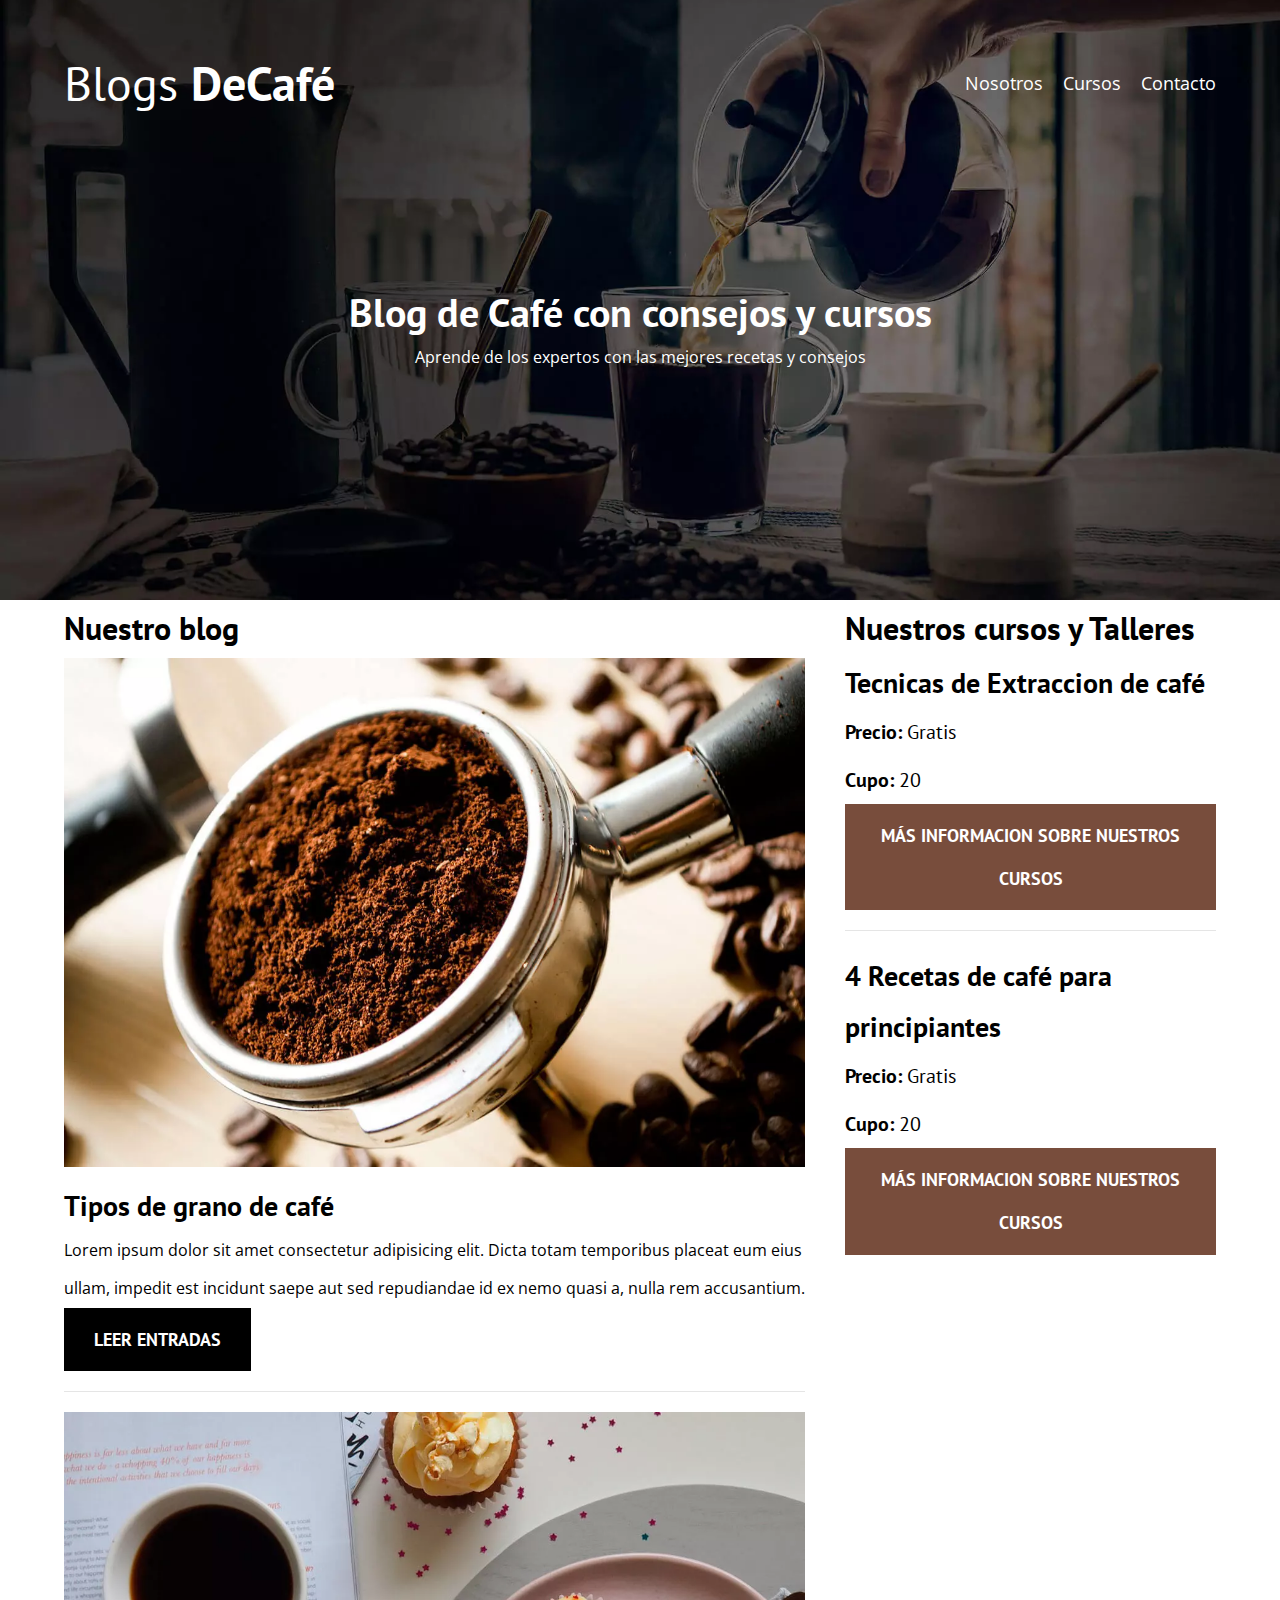
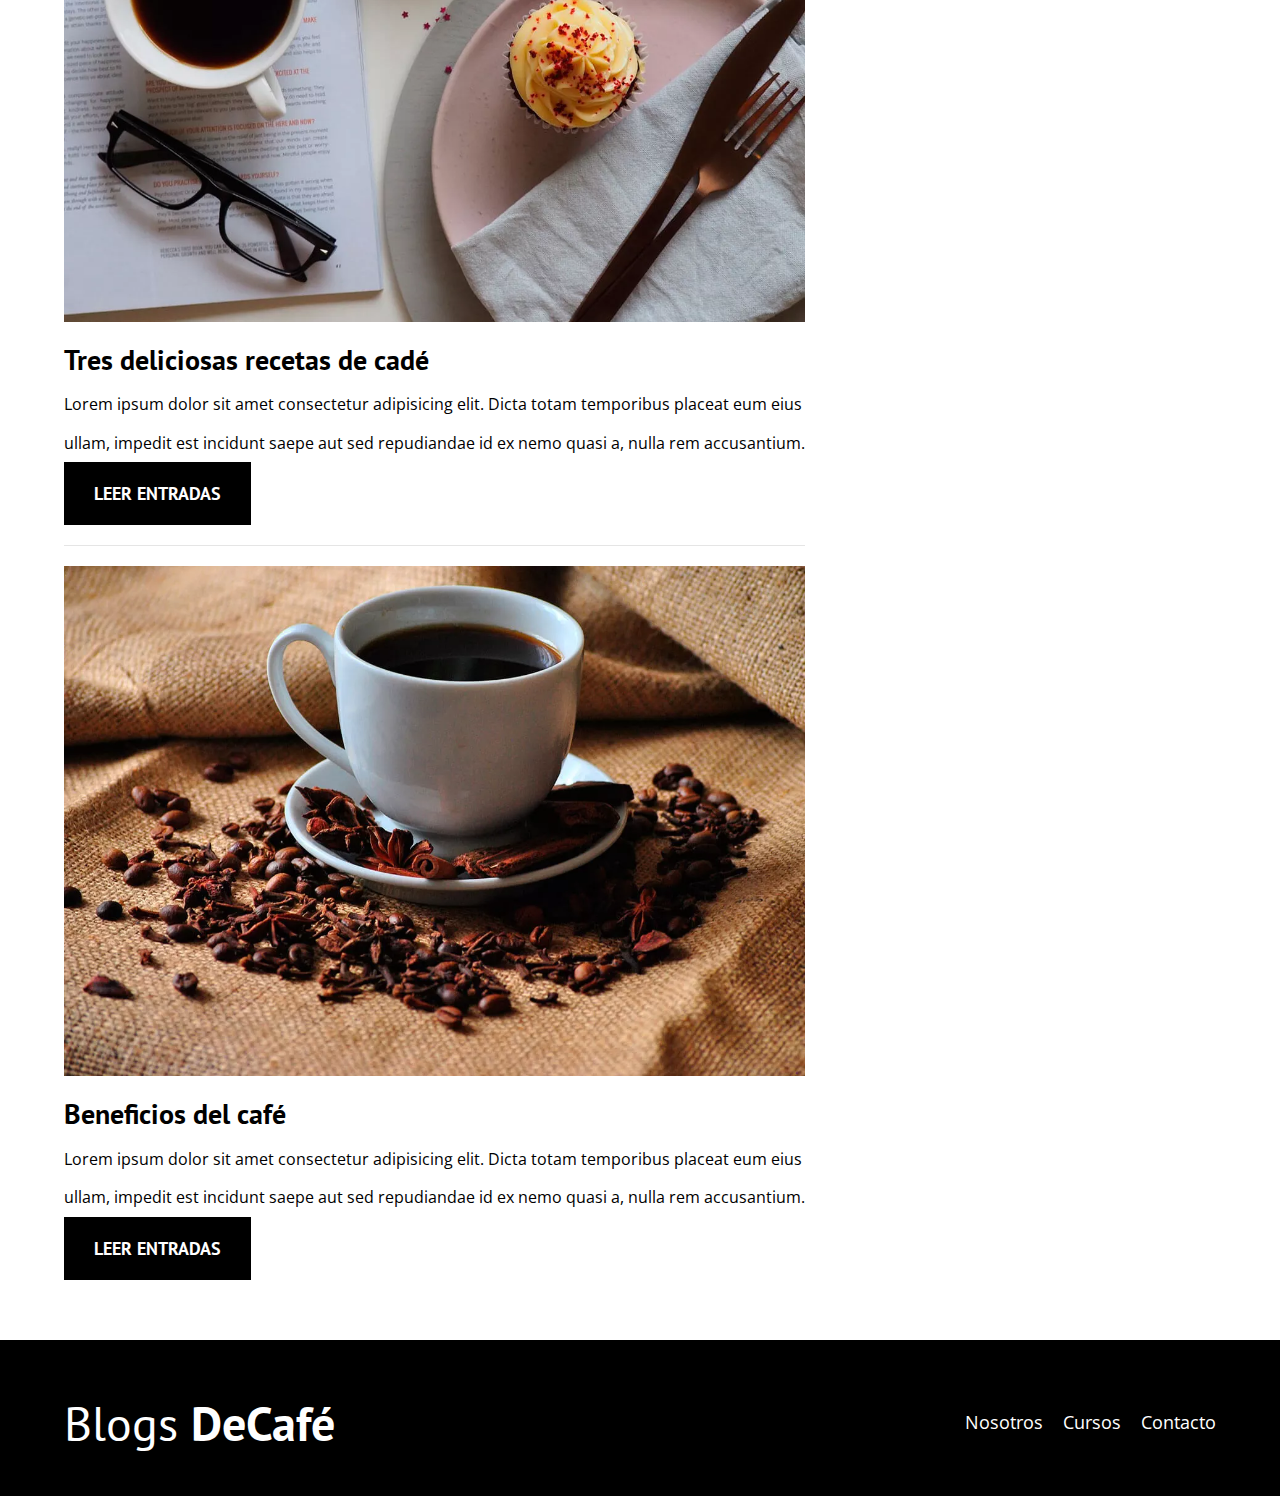
<file: index.html>
<!DOCTYPE html>
<html lang="en">

<head>
    <meta charset="UTF-8">
    <meta http-equiv="X-UA-Compatible" content="IE=edge">
    <meta name="viewport" content="width=device-width, initial-scale=1.0">
    <title>Blog Cafe</title>
    <meta name="description" content="Pagina web de blog de café">
    
    <link rel="preconnect" href="https://fonts.googleapis.com">
    <link rel="preconnect" href="https://fonts.gstatic.com" crossorigin>
    
    <link rel="stylesheet" href="css/styles.css">

    <!-- Prefetch -->
    <link rel="prefetch" href="cursos.html" as="document">

    <!-- Preload -->
    <link rel="preload" href="css/normalize.css" as="style">
    <link rel="stylesheet" href="css/normalize.css">

    <link rel="preload" href="https://fonts.googleapis.com/css2?family=Open+Sans&family=PT+Sans:wght@400;700&display=swap"
        as="font" crossorigin="crossorigin">
    <link href="https://fonts.googleapis.com/css2?family=Open+Sans&family=PT+Sans:wght@400;700&display=swap"
        rel="stylesheet">

    <link rel="preload" href="css/styles.css" as="style">
    <link rel="stylesheet" href="css/styles.css">
</head>

<body>


    <header class="header">
        <div class="contenedor">
            <div class="barra">
                <a class="logo " href="index.html">
                    <h1 class="logo__nombre centrar-texto no-margin">Blogs
                        <span class="logo__bold">DeCafé</span>
                    </h1>
                </a>

                <nav class="navegacion">
                    <a href="nosotros.html" class="navegacion__enlace">Nosotros</a>
                    <a href="cursos.html" class="navegacion__enlace">Cursos</a>
                    <a href="contacto.html" class="navegacion__enlace">Contacto</a>

                </nav>
            </div>
        </div>
        <div class="header__texto">
            <h2 class="no-margin">Blog de Café con consejos y cursos </h2>
            <p class="no-margin">Aprende de los expertos con las mejores recetas y consejos </p>
        </div>
    </header>

   
    <div class="contenedor contenido-principal">
        <main class="blog">
            <h3>Nuestro blog</h3>
            <article class="entrada">
                <div class="entrada__imagen">
                    <picture>
                        <source srcset="img/blog1.webp" type="image/webp">
                        <img src="img/blog1.jpg" loading="lazy" alt="imagen blog">
                    </picture>
                    
                </div>
                <div class="entrada__contenido">
                    <h4 class="no-margin">Tipos de grano de café</h4>
                    <p>Lorem ipsum dolor sit amet consectetur adipisicing elit. Dicta totam temporibus placeat eum eius
                        ullam, impedit est incidunt saepe aut sed repudiandae id ex nemo quasi a, nulla rem accusantium.
                    </p>
                    <a href="entrada.html" class="boton boton--primario">Leer Entradas</a>
                </div>
            </article>

            <article class="entrada">
                <div class="entrada__imagen">
                    <picture>
                        <source srcset="img/blog2.webp" type="image/webp">
                        <img src="img/blog2.jpg" loading="lazy" alt="imagen blog">
                    </picture>
                </div>
                <div class="entrada__contenido">
                    <h4 class="no-margin">Tres deliciosas recetas de cadé</h4>
                    <p>Lorem ipsum dolor sit amet consectetur adipisicing elit. Dicta totam temporibus placeat eum eius
                        ullam, impedit est incidunt saepe aut sed repudiandae id ex nemo quasi a, nulla rem accusantium.
                    </p>
                    <a href="entrada.html" class="boton boton--primario">Leer Entradas</a>
                </div>
            </article>

            <article class="entrada">
                <div class="entrada__imagen">
                    <picture>
                        <source srcset="img/blog3.webp" type="image/webp">
                        <img src="img/blog3.jpg" loading="lazy" alt="imagen blog">
                    </picture>
                </div>
                <div class="entrada__contenido">
                    <h4 class="no-margin">Beneficios del café</h4>
                    <p>Lorem ipsum dolor sit amet consectetur adipisicing elit. Dicta totam temporibus placeat eum eius
                        ullam, impedit est incidunt saepe aut sed repudiandae id ex nemo quasi a, nulla rem accusantium.
                    </p>
                    <a href="entrada.html" class="boton boton--primario">Leer Entradas</a>
                </div>
            </article>

            
        </main>
        <aside class="sidebar">
            <h3>Nuestros cursos y Talleres</h3>

            <ul class="cursos no-padding">
                <li class="widget-curso">
                    <h4 class="no-margin">Tecnicas de Extraccion de café</h4>
                    <p href="" class="widget-curso__label">Precio: 
                        <span class="widget-curso__info">Gratis</span>
                    </p>
                    
                    <p href="" class="widget-curso__label">Cupo: 
                        <span class="widget-curso__info">20</span>
                    </p>
                    <a href="entrada.html" class="boton boton--secundario">Más informacion sobre nuestros cursos</a>
                </li>

                <li class="widget-curso">
                    <h4 class="no-margin">4 Recetas de café para principiantes</h4>
                    <p href="" class="widget-curso__label">Precio: <span class="widget-curso__info">Gratis</span></p>
                    
                    <p href="" class="widget-curso__label">Cupo: <span class="widget-curso__info">20</span></p>
                    <a href="entrada.html" class="boton boton--secundario">Más informacion sobre nuestros cursos</a>
                </li>

            </ul>
        </aside>

    </div>

    <footer class="footer">
            <div class="contenedor">
                <div class="barra">
                    <a class="logo " href="index.html">
                        <h1 class="logo__nombre centrar-texto no-margin">Blogs
                            <span class="logo__bold">DeCafé</span>
                        </h1>
                    </a>
    
                    <nav class="navegacion">
                        <a href="nosotros.html" class="navegacion__enlace">Nosotros</a>
                        <a href="cursos.html" class="navegacion__enlace">Cursos</a>
                        <a href="contacto.html" class="navegacion__enlace">Contacto</a>
    
                    </nav>
                </div>
            </div>
    </footer>
    <script src="js/modernizr.js"></script>
</body>

</html>
</file>
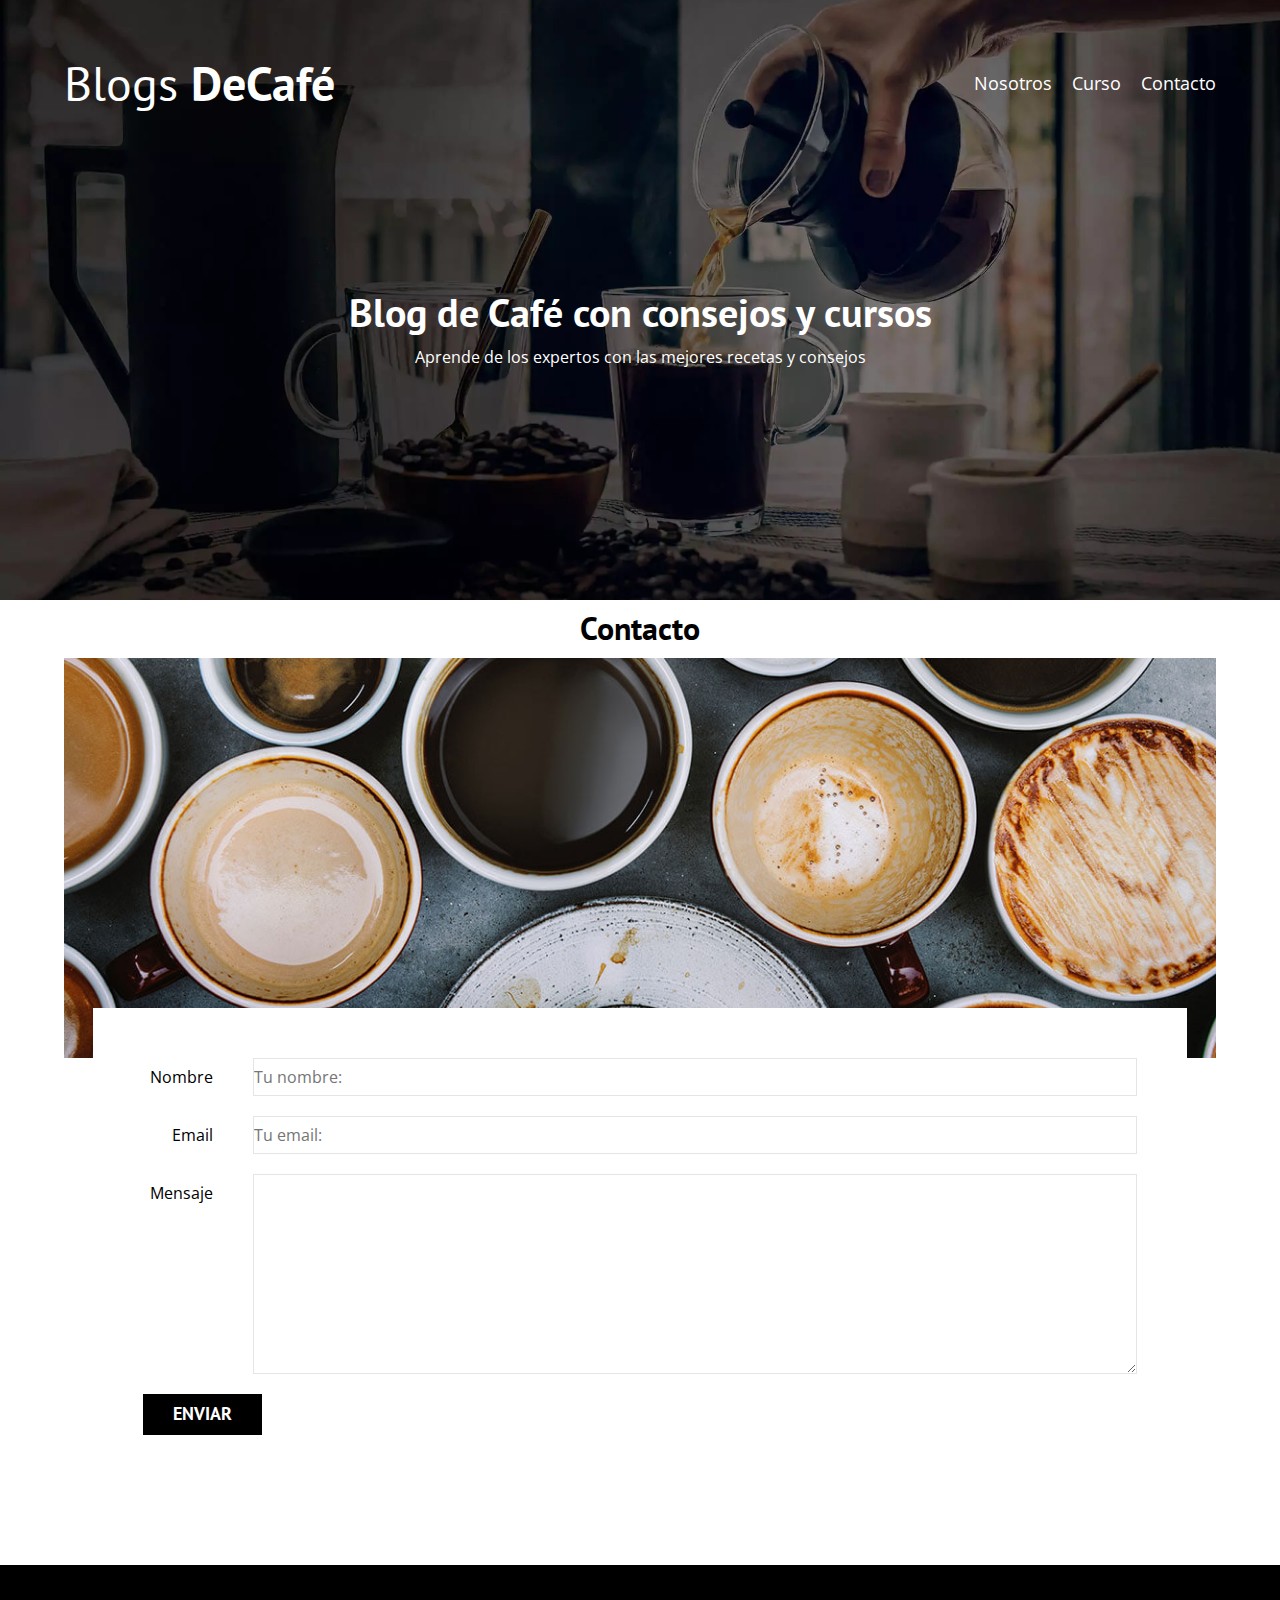
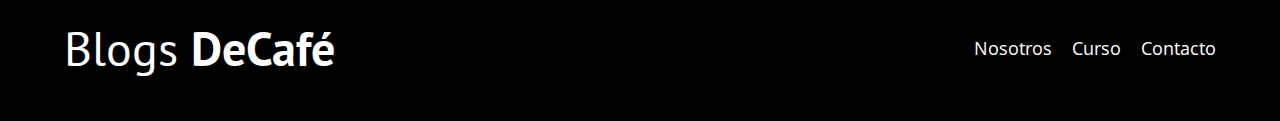
<file: contacto.html>
<!DOCTYPE html>
<html lang="en">

<head>
    <meta charset="UTF-8">
    <meta http-equiv="X-UA-Compatible" content="IE=edge">
    <meta name="viewport" content="width=device-width, initial-scale=1.0">
    <title>Blog Cafe</title>
    <link rel="stylesheet" href="css/normalize.css">
    <link rel="preconnect" href="https://fonts.googleapis.com">
    <link rel="preconnect" href="https://fonts.gstatic.com" crossorigin>
    <link href="https://fonts.googleapis.com/css2?family=Open+Sans&family=PT+Sans:wght@400;700&display=swap"
        rel="stylesheet">
    <link rel="stylesheet" href="css/styles.css">
</head>

<body>


    <header class="header">
        <div class="contenedor">
            <div class="barra">
                <a class="logo " href="index.html">
                    <h1 class="logo__nombre centrar-texto no-margin">Blogs
                        <span class="logo__bold">DeCafé</span>
                    </h1>
                </a>

                <nav class="navegacion">
                    <a href="nosotros.html" class="navegacion__enlace">Nosotros</a>
                    <a href="cursos.html" class="navegacion__enlace">Curso</a>
                    <a href="contacto.html" class="navegacion__enlace">Contacto</a>

                </nav>
            </div>
        </div>
        <div class="header__texto">
            <h2 class="no-margin">Blog de Café con consejos y cursos </h2>
            <p class="no-margin">Aprende de los expertos con las mejores recetas y consejos </p>
        </div>
    </header>

    <main class="contenedor">
        <h3 class="centrar-texto">Contacto</h3>
        <div class="contacto-background"> </div>
            
            <form action="" class="formulario">
             <div class="campo">
                <label class="campo__label" for="nombre">Nombre</label>
                <input class="campo__field" type="text" placeholder="Tu nombre:" id="nombre">
             </div>
             <div class="campo">
                <label class="campo__label" for="email">Email</label>
                <input  class="campo__field" type="email" placeholder="Tu email:" id="email">
            </div>
            <div class="campo">
                <label class="campo__label"  for="msj">Mensaje</label>
                <textarea class="campo__field campo__field--textarea" name="" id="msj" ></textarea>
             </div>


             <div class="campo">
                <input type="submit" value="Enviar" class="boton boton--primario">
             </div>
            </form>

       
    </main>


    <footer class="footer">
        <div class="contenedor">
            <div class="barra">
                <a class="logo " href="index.html">
                    <h1 class="logo__nombre centrar-texto no-margin">Blogs
                        <span class="logo__bold">DeCafé</span>
                    </h1>
                </a>

                <nav class="navegacion">
                    <a href="nosotros.html" class="navegacion__enlace">Nosotros</a>
                    <a href="curso.html" class="navegacion__enlace">Curso</a>
                    <a href="contacto.html" class="navegacion__enlace">Contacto</a>

                </nav>
            </div>
        </div>
    </footer>
    <script src="js/modernizr.js"></script>
</body>

</html>
</file>
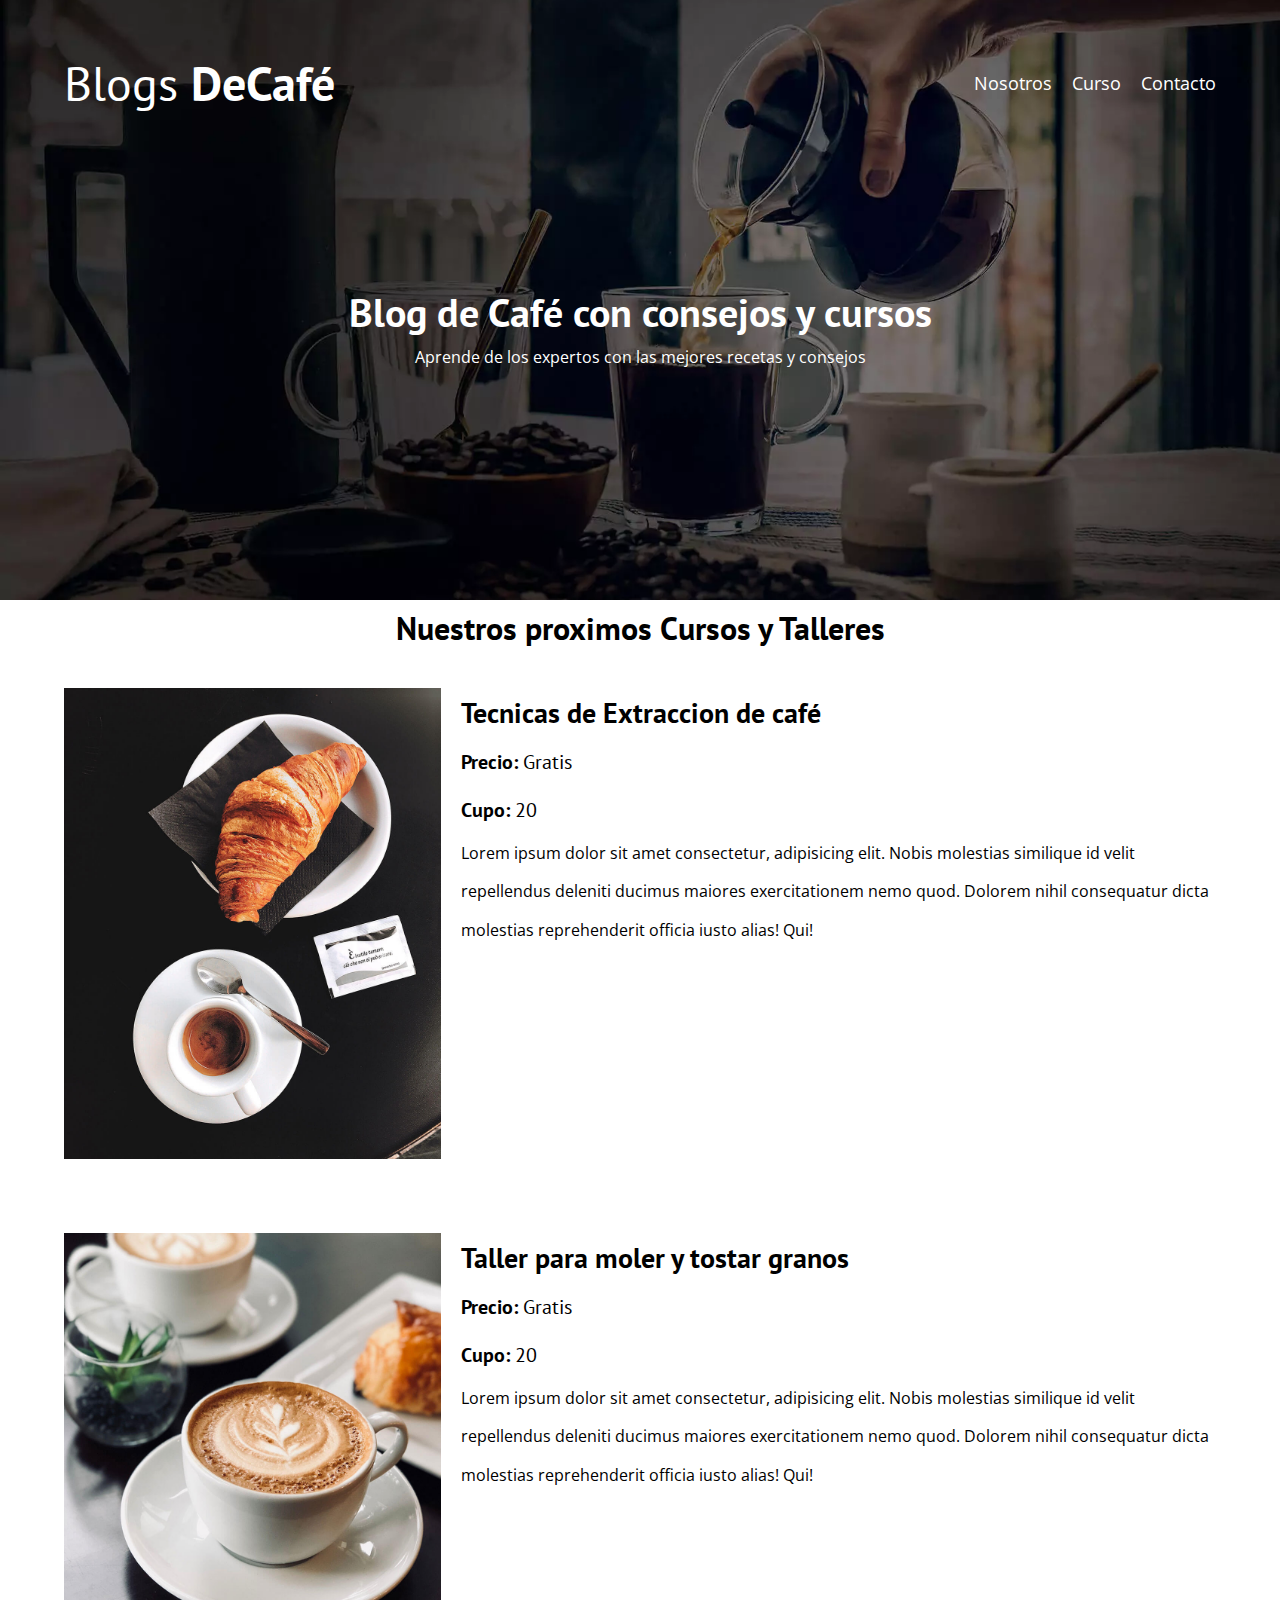
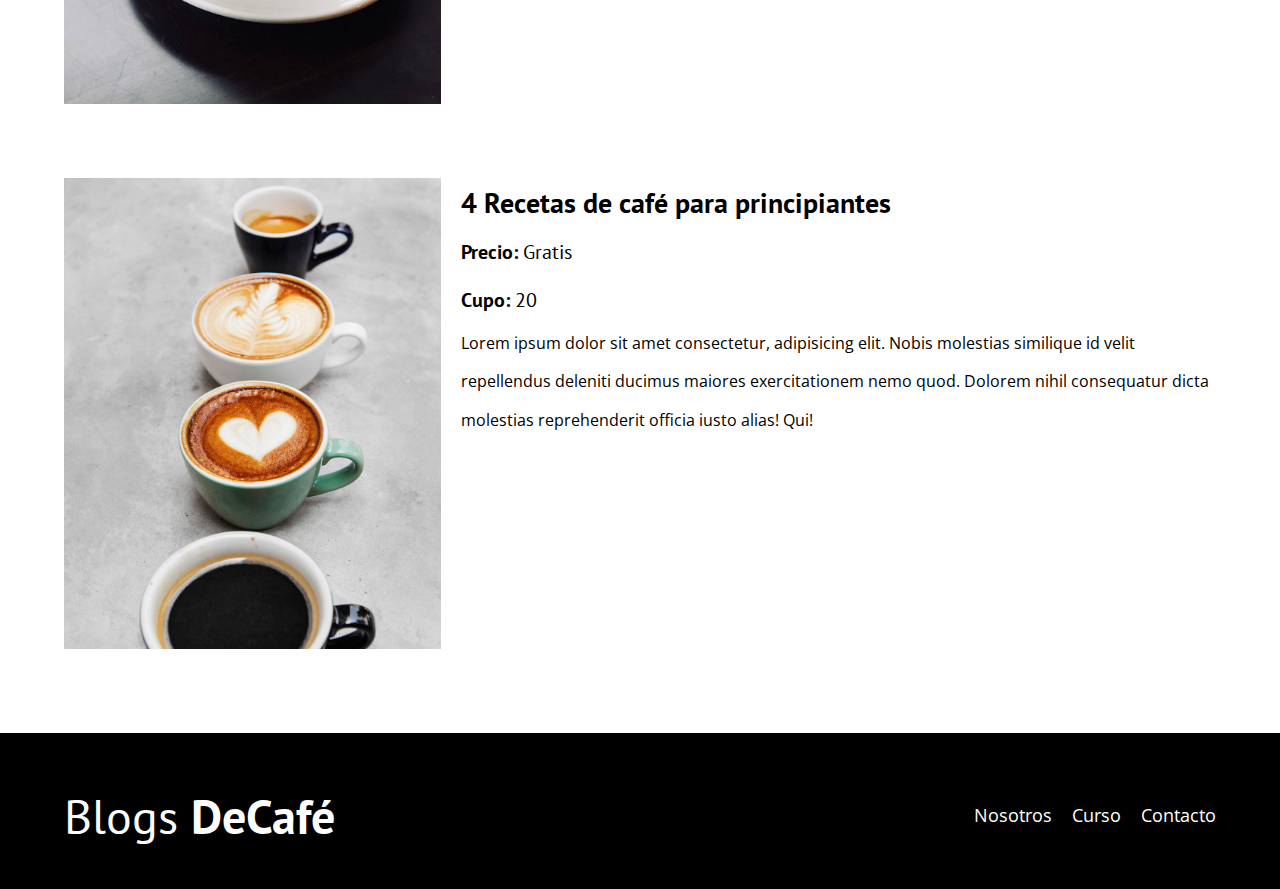
<file: cursos.html>
<!DOCTYPE html>
<html lang="en">

<head>
    <meta charset="UTF-8">
    <meta http-equiv="X-UA-Compatible" content="IE=edge">
    <meta name="viewport" content="width=device-width, initial-scale=1.0">
    <title>Blog Cafe</title>
    <link rel="stylesheet" href="css/normalize.css">
    <link rel="preconnect" href="https://fonts.googleapis.com">
    <link rel="preconnect" href="https://fonts.gstatic.com" crossorigin>
    <link href="https://fonts.googleapis.com/css2?family=Open+Sans&family=PT+Sans:wght@400;700&display=swap"
        rel="stylesheet">
    <link rel="stylesheet" href="css/styles.css">
</head>

<body>


    <header class="header">
        <div class="contenedor">
            <div class="barra">
                <a class="logo " href="index.html">
                    <h1 class="logo__nombre centrar-texto no-margin">Blogs
                        <span class="logo__bold">DeCafé</span>
                    </h1>
                </a>

                <nav class="navegacion">
                    <a href="nosotros.html" class="navegacion__enlace">Nosotros</a>
                    <a href="cursos.html" class="navegacion__enlace">Curso</a>
                    <a href="contacto.html" class="navegacion__enlace">Contacto</a>

                </nav>
            </div>
        </div>
        <div class="header__texto">
            <h2 class="no-margin">Blog de Café con consejos y cursos </h2>
            <p class="no-margin">Aprende de los expertos con las mejores recetas y consejos </p>
        </div>
    </header>

    <main class="contenedor">
        <h3 class="centrar-texto">Nuestros proximos Cursos y Talleres</h3>


        <div class="curso">
            <div class="curso__imagen">
                <img class="" src="img/curso1.jpg" loading="lazy" alt="imagen del curso">
            </div>

            <div class="curso__informacion">
                <h4 class="no-margin">Tecnicas de Extraccion de café</h4>
                <p href="" class="curso__label">Precio:
                    <span class="curso__info">Gratis</span>
                </p>

                <p href="" class="curso__label">Cupo:
                    <span class="curso__info">20</span>
                </p>
                <p class="curso__descripcion">
                    Lorem ipsum dolor sit amet consectetur, adipisicing elit. Nobis molestias similique id velit
                    repellendus deleniti ducimus maiores exercitationem nemo quod. Dolorem nihil consequatur dicta
                    molestias reprehenderit officia iusto alias! Qui!
                </p>
            </div><!-- Cierre info_curso -->
        </div> <!-- Cierre curso -->
           

        <div class="curso">
            <div class="curso__imagen">
                <img class="" src="img/curso2.jpg" loading="lazy" alt="imagen del curso">
            </div>

            <div class="curso__informacion">
                <h4 class="no-margin">Taller para moler y tostar granos</h4>
                <p href="" class="curso__label">Precio:
                    <span class="curso__info">Gratis</span>
                </p>

                <p href="" class="curso__label">Cupo:
                    <span class="curso__info">20</span>
                </p>
                <p class="curso__descripcion">
                    Lorem ipsum dolor sit amet consectetur, adipisicing elit. Nobis molestias similique id velit
                    repellendus deleniti ducimus maiores exercitationem nemo quod. Dolorem nihil consequatur dicta
                    molestias reprehenderit officia iusto alias! Qui!
                </p>
            </div><!-- Cierre info_curso -->
        </div> <!-- Cierre curso -->


        <div class="curso">
            <div class="curso__imagen">
                <img class="" src="img/curso3.jpg" loading="lazy" alt="imagen del curso">
            </div>

            <div class="curso__informacion">
                <h4 class="no-margin">4 Recetas de café para principiantes</h4>
                <p href="" class="curso__label">Precio:
                    <span class="curso__info">Gratis</span>
                </p>

                <p href="" class="curso__label">Cupo:
                    <span class="curso__info">20</span>
                </p>
                <p class="curso__descripcion">
                    Lorem ipsum dolor sit amet consectetur, adipisicing elit. Nobis molestias similique id velit
                    repellendus deleniti ducimus maiores exercitationem nemo quod. Dolorem nihil consequatur dicta
                    molestias reprehenderit officia iusto alias! Qui!
                </p>
            </div><!-- Cierre info_curso -->
        </div> <!-- Cierre curso -->


    </main>


    <footer class="footer">
        <div class="contenedor">
            <div class="barra">
                <a class="logo " href="index.html">
                    <h1 class="logo__nombre centrar-texto no-margin">Blogs
                        <span class="logo__bold">DeCafé</span>
                    </h1>
                </a>

                <nav class="navegacion">
                    <a href="nosotros.html" class="navegacion__enlace">Nosotros</a>
                    <a href="curso.html" class="navegacion__enlace">Curso</a>
                    <a href="contacto.html" class="navegacion__enlace">Contacto</a>

                </nav>
            </div>
        </div>
    </footer>
    <script src="js/modernizr.js"></script>
</body>

</html>
</file>
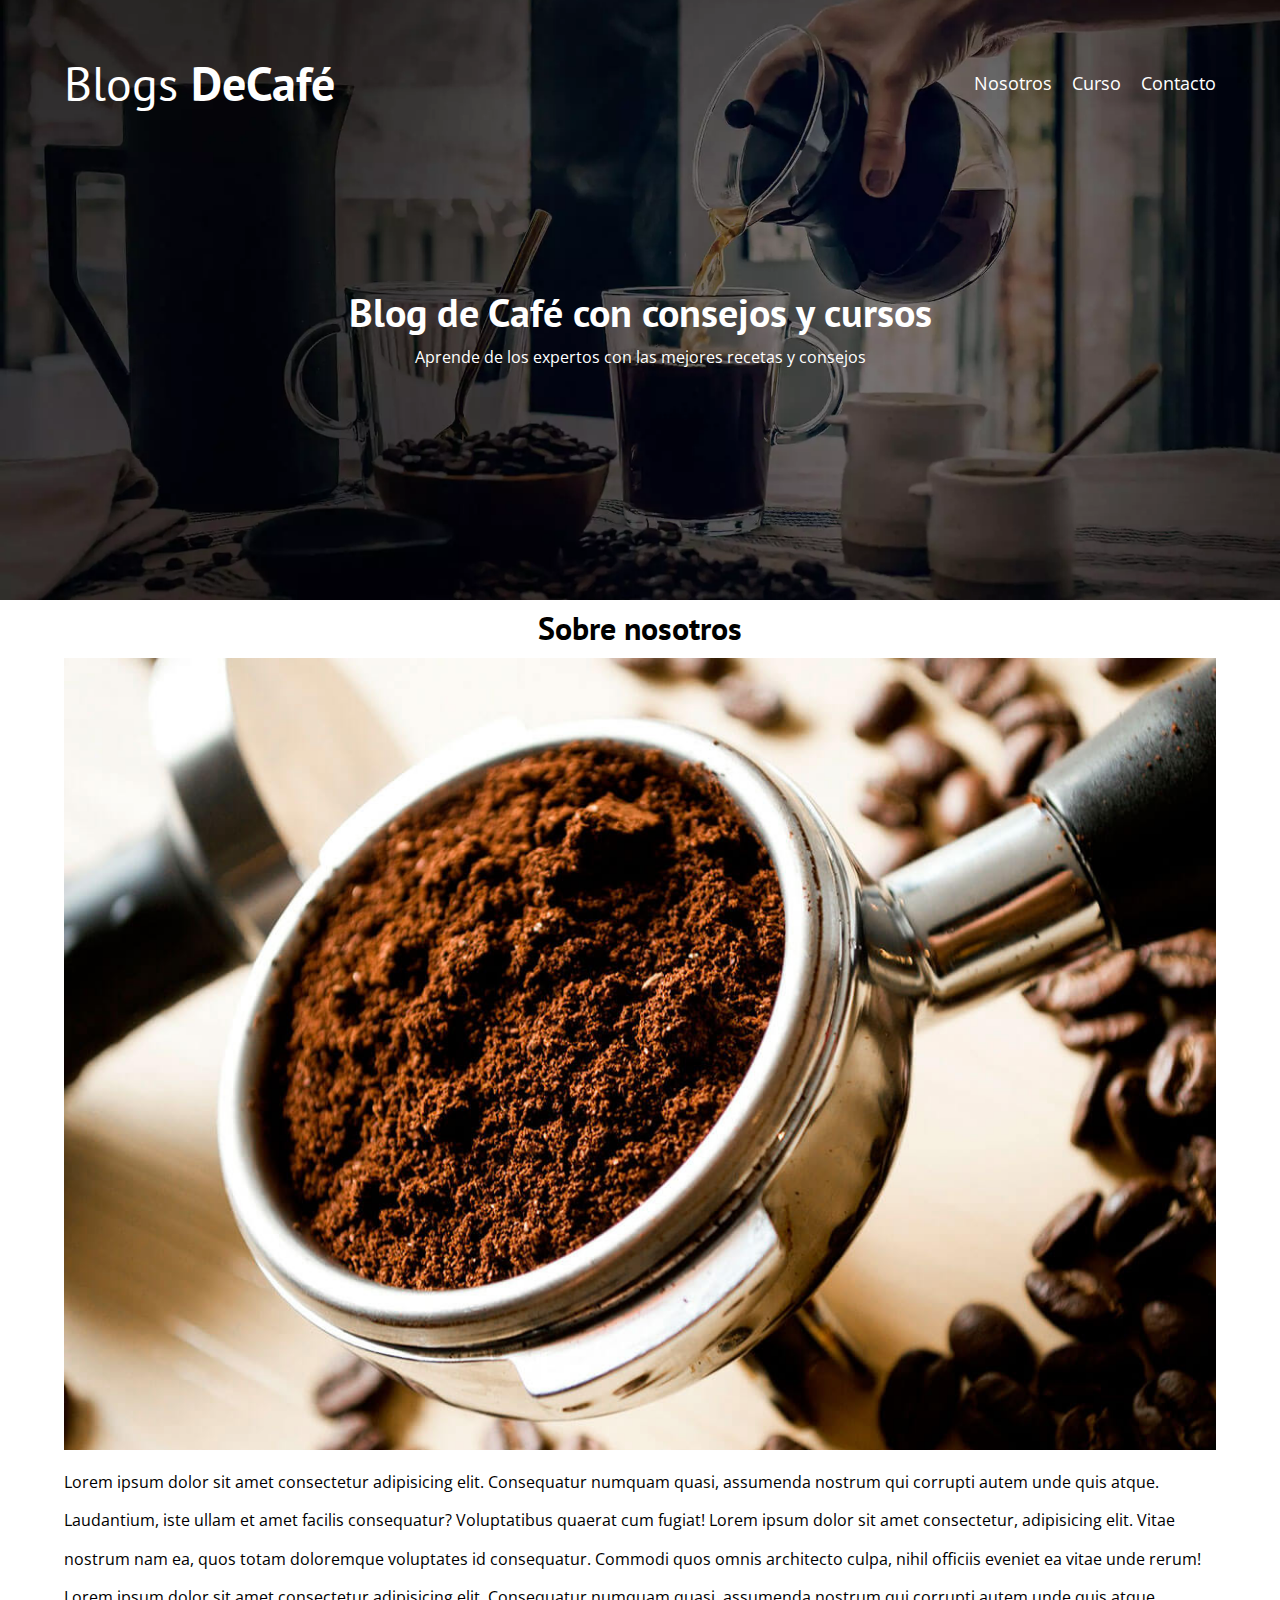
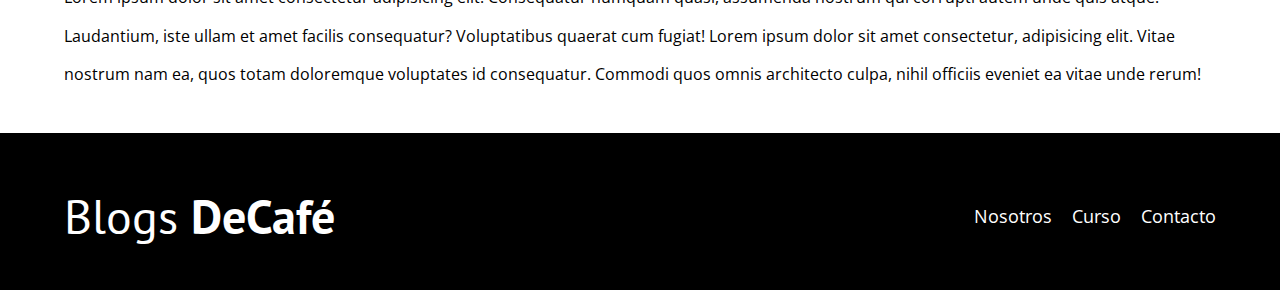
<file: entrada.html>
<!DOCTYPE html>
<html lang="en">

<head>
    <meta charset="UTF-8">
    <meta http-equiv="X-UA-Compatible" content="IE=edge">
    <meta name="viewport" content="width=device-width, initial-scale=1.0">
    <title>Blog Cafe</title>
    <link rel="stylesheet" href="css/normalize.css">
    <link rel="preconnect" href="https://fonts.googleapis.com">
    <link rel="preconnect" href="https://fonts.gstatic.com" crossorigin>
    <link href="https://fonts.googleapis.com/css2?family=Open+Sans&family=PT+Sans:wght@400;700&display=swap"
        rel="stylesheet">
    <link rel="stylesheet" href="css/styles.css">
</head>

<body>


    <header class="header">
        <div class="contenedor">
            <div class="barra">
                <a class="logo " href="index.html">
                    <h1 class="logo__nombre centrar-texto no-margin">Blogs
                        <span class="logo__bold">DeCafé</span>
                    </h1>
                </a>

                <nav class="navegacion">
                    <a href="nosotros.html" class="navegacion__enlace">Nosotros</a>
                    <a href="curso.html" class="navegacion__enlace">Curso</a>
                    <a href="contacto.html" class="navegacion__enlace">Contacto</a>

                </nav>
            </div>
        </div>
        <div class="header__texto">
            <h2 class="no-margin">Blog de Café con consejos y cursos </h2>
            <p class="no-margin">Aprende de los expertos con las mejores recetas y consejos </p>
        </div>
    </header>

    <main class="contenedor">
        <h3 class="centrar-texto">Sobre nosotros</h3>
        <img src="img/blog1.jpg" loading="lazy" alt="imagen del blog">

        <p>Lorem ipsum dolor sit amet consectetur adipisicing elit. Consequatur numquam quasi, assumenda nostrum qui
            corrupti autem unde quis atque. Laudantium, iste ullam et amet facilis consequatur? Voluptatibus quaerat cum
            fugiat! Lorem ipsum dolor sit amet consectetur, adipisicing elit. Vitae nostrum nam ea, quos totam
            doloremque voluptates id consequatur. Commodi quos omnis architecto culpa, nihil officiis eveniet ea vitae
            unde rerum!</p>
        <p>Lorem ipsum dolor sit amet consectetur adipisicing elit. Consequatur numquam quasi, assumenda nostrum qui
                corrupti autem unde quis atque. Laudantium, iste ullam et amet facilis consequatur? Voluptatibus quaerat cum
                fugiat! Lorem ipsum dolor sit amet consectetur, adipisicing elit. Vitae nostrum nam ea, quos totam
                doloremque voluptates id consequatur. Commodi quos omnis architecto culpa, nihil officiis eveniet ea vitae
                unde rerum!</p>

    </main>


    <footer class="footer">
        <div class="contenedor">
            <div class="barra">
                <a class="logo " href="index.html">
                    <h1 class="logo__nombre centrar-texto no-margin">Blogs
                        <span class="logo__bold">DeCafé</span>
                    </h1>
                </a>

                <nav class="navegacion">
                    <a href="nosotros.html" class="navegacion__enlace">Nosotros</a>
                    <a href="curso.html" class="navegacion__enlace">Curso</a>
                    <a href="contacto.html" class="navegacion__enlace">Contacto</a>

                </nav>
            </div>
        </div>
    </footer>
    <script src="js/modernizr.js"></script>
</body>

</html>
</file>
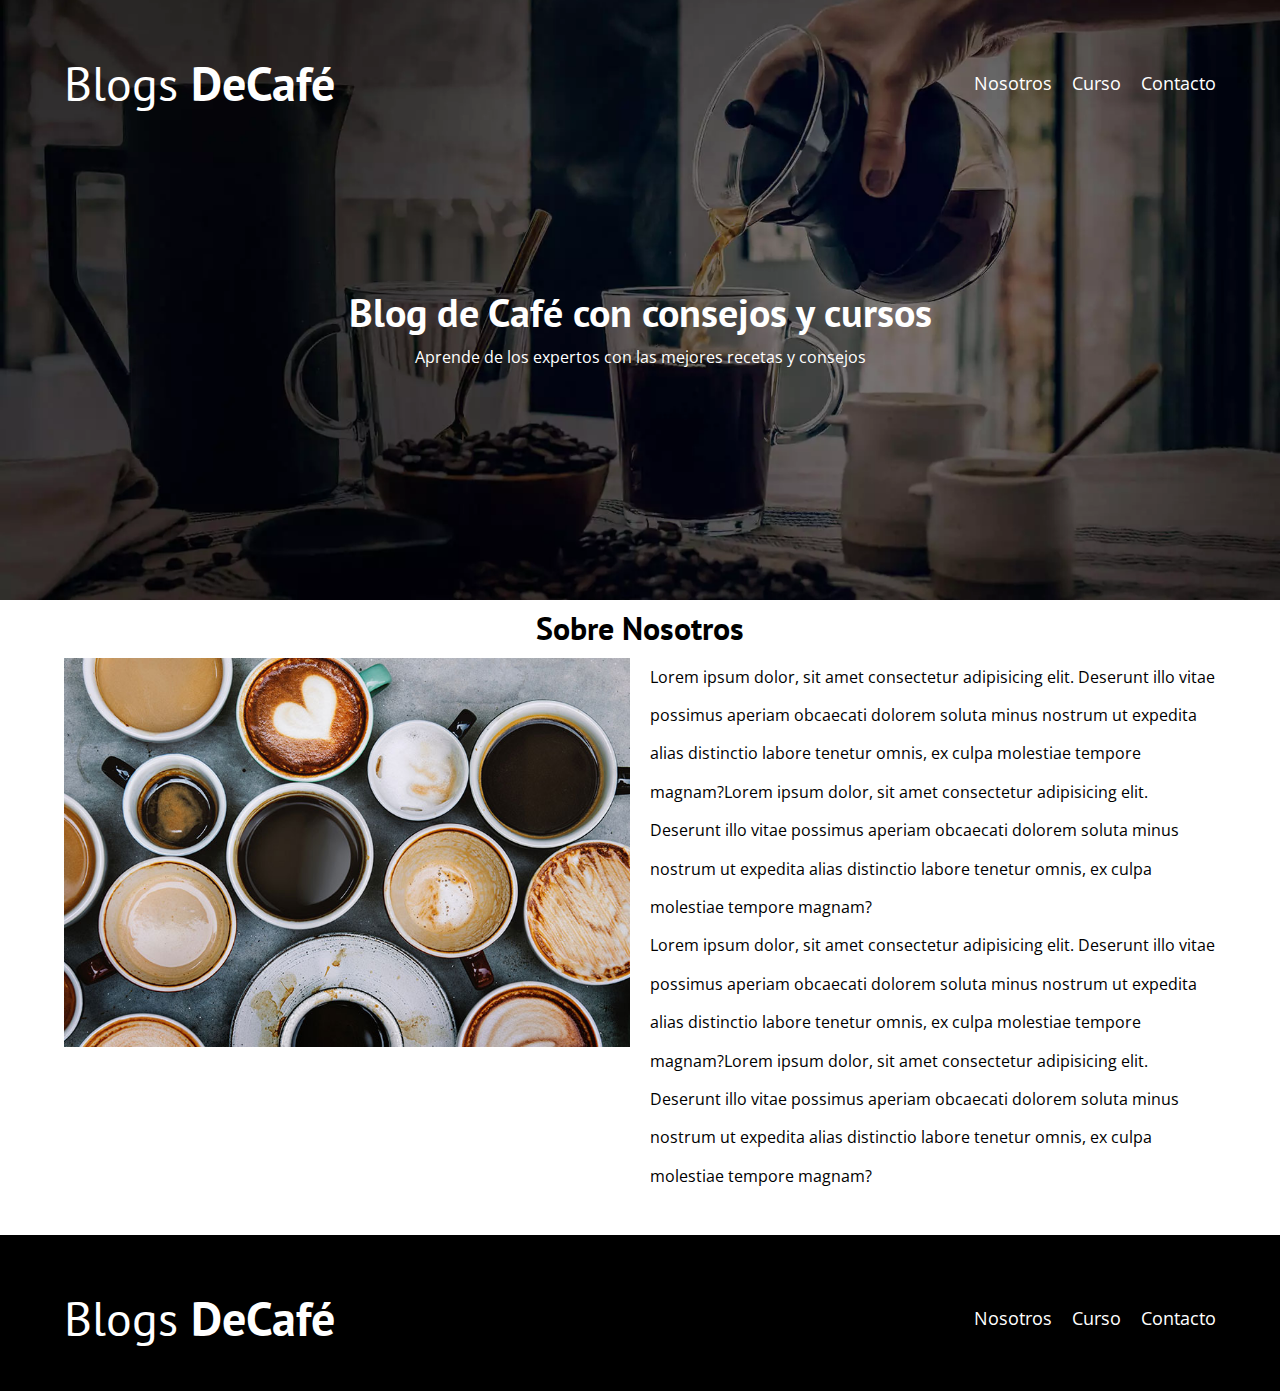
<file: nosotros.html>
<!DOCTYPE html>
<html lang="en">

<head>
    <meta charset="UTF-8">
    <meta http-equiv="X-UA-Compatible" content="IE=edge">
    <meta name="viewport" content="width=device-width, initial-scale=1.0">
    <title>Blog Cafe</title>
    <link rel="stylesheet" href="css/normalize.css">
    <link rel="preconnect" href="https://fonts.googleapis.com">
    <link rel="preconnect" href="https://fonts.gstatic.com" crossorigin>
    <link href="https://fonts.googleapis.com/css2?family=Open+Sans&family=PT+Sans:wght@400;700&display=swap"
        rel="stylesheet">
    <link rel="stylesheet" href="css/styles.css">
</head>

<body>


    <header class="header">
        <div class="contenedor">
            <div class="barra">
                <a class="logo " href="index.html">
                    <h1 class="logo__nombre centrar-texto no-margin">Blogs
                        <span class="logo__bold">DeCafé</span>
                    </h1>
                </a>

                <nav class="navegacion">
                    <a href="nosotros.html" class="navegacion__enlace">Nosotros</a>
                    <a href="cursos.html" class="navegacion__enlace">Curso</a>
                    <a href="contacto.html" class="navegacion__enlace">Contacto</a>

                </nav>
            </div>
        </div>
        <div class="header__texto">
            <h2 class="no-margin">Blog de Café con consejos y cursos </h2>
            <p class="no-margin">Aprende de los expertos con las mejores recetas y consejos </p>
        </div>
    </header>

    <main class="contenedor">
        <h3 class="centrar-texto">Sobre Nosotros</h3>
        <div class="sobre-nosotros">
            <div class="sobre-nosotros__imagen">
                <img src="img/nosotros.jpg" loading="lazy" alt="imagen nosotros">
            </div>

            <div class="sobre-nosotros__texto">
              <p> Lorem ipsum dolor, sit amet consectetur adipisicing elit. Deserunt illo vitae possimus aperiam obcaecati
                dolorem soluta minus nostrum ut expedita alias distinctio labore tenetur omnis, ex culpa molestiae
                tempore magnam?Lorem ipsum dolor, sit amet consectetur adipisicing elit. Deserunt illo vitae possimus aperiam obcaecati
                dolorem soluta minus nostrum ut expedita alias distinctio labore tenetur omnis, ex culpa molestiae
                tempore magnam?</p>
                <p>Lorem ipsum dolor, sit amet consectetur adipisicing elit. Deserunt illo vitae possimus aperiam obcaecati
                dolorem soluta minus nostrum ut expedita alias distinctio labore tenetur omnis, ex culpa molestiae
                tempore magnam?Lorem ipsum dolor, sit amet consectetur adipisicing elit. Deserunt illo vitae possimus aperiam obcaecati
                dolorem soluta minus nostrum ut expedita alias distinctio labore tenetur omnis, ex culpa molestiae
                tempore magnam?</p>
            </div>
        </div>
    </main>


    <footer class="footer">
        <div class="contenedor">
            <div class="barra">
                <a class="logo " href="index.html">
                    <h1 class="logo__nombre centrar-texto no-margin">Blogs
                        <span class="logo__bold">DeCafé</span>
                    </h1>
                </a>

                <nav class="navegacion">
                    <a href="nosotros.html" class="navegacion__enlace">Nosotros</a>
                    <a href="curso.html" class="navegacion__enlace">Curso</a>
                    <a href="contacto.html" class="navegacion__enlace">Contacto</a>

                </nav>
            </div>
        </div>
    </footer>
    <script src="js/modernizr.js"></script>
</body>

</html>
</file>
<file: css/styles.css>
:root{
    --FuenteHeading : 'PT Sans', sans-serif;
    --FuentepARRAFO : 'Open Sans', sans-serif;

    --primario: #784D3C;
    --blanco: #ffffff;
    --negro:#000000;   
    --claro:#e1e1e1e1;
}

html{
    box-sizing: border-box;
    font-size: 62.5%; /*1rem=10px*/
}

*,*:before,*:after {
    box-sizing: inherit;
}

body {
    font-family: var(--FuentepARRAFO);
    font-size: 1.6rem ;
    line-height:2.4;
}

/* Globales */

.contenedor {
    max-width: 120rem;
    width: 90%;
    width: min(90%,120rem);
    margin: 0 auto;
}

a{
    text-decoration: none;
}

h1,h2,h3,h4{
    font-family: var(--FuenteHeading);
    line-height:1.8;
}

h1{
    font-size: 4.8rem;
}
h2{
    font-size: 4rem;
}
h3{
    font-size: 3.2rem;
}
h4{
    font-size: 2.8rem;
}
img{
    max-width: 100%;
}

/* Utilidades */
.no-margin{
    margin: 0;
}
.no-padding{
    padding: 0;
}
.centrar-texto{
    text-align: center;
}

/* Header */

.webp .header{
    background-image:url(../img/banner.webp);
}

.no-webp .header{
    background-image:url(../img/banner.jpg);
}
    .header {

     
        height: 60rem;
        background-size: cover;
        background-repeat: no-repeat;
        background-position: center center;
    }

    .header__texto{
        text-align: center;
        color: var(--blanco);
        margin-top: 5rem;
        line-height: 1.2;
    }

@media (min-width: 768px){
  .header__texto{
    margin-top: 15rem;
  }
}

@media (min-width: 768px){
  .barra{
    display: flex;
    justify-content: space-between;
    align-items: center;

  }
}
.barra{
    padding-top: 4rem;
}

.logo{
    color: var(--blanco);

}

.logo__nombre{
    font-weight: 400;
}
.logo__bold{
    font-weight: 700;
}

@media (min-width: 768px){
    .navegacion{
        display: flex;
        gap: 2rem;
    }
}
.navegacion__enlace{
    display: block;
    text-align: center;
    color: var(--blanco);
    font-size: 1.8rem;
}

/* BLOG */


@media (min-width:768px){
  .contenido-principal{
    display: grid;
    grid-template-columns: 2fr 1fr;
    column-gap: 4rem;
  }
}

.entrada{
    border-bottom: 1px solid var(--claro);
    margin-bottom: 2rem;
}

.entrada:last-of-type{
    border: none;
    margin-bottom:0;
}




/* Boton */

.boton{
    display: block;
    font-family: var(--FuenteHeading);
    color: var(--blanco);
    text-align: center;
    padding: 1rem 3rem;
    font-size: 1.8rem;
    text-transform: uppercase;
    font-weight: 700;
    margin-bottom: 2rem;
    border:none;
}

@media (min-width: 768px){
    .boton{
        display: inline-block;
    }
  
}
.boton--primario{
    background-color: var(--negro);
}

.boton--secundario{
    background-color: var(--primario);
}
.boton:hover{
    cursor: pointer;
}

/* Aside */

.cursos{
    list-style: none;
}

.widget-curso{
    border-bottom: 1px solid var(--claro);
    margin-bottom: 2rem;
}

.widget-curso:last-of-type{
    border:none;
    margin-bottom: 0;
}

.widget-curso__label{
    font-family: var(--FuenteHeading);
    font-weight: bold ;
}
.widget-curso__info{
    font-weight: normal ;
}
.widget-curso__label,
.widget-curso__info{
    font-size: 2rem;
}

/* FOOTER */

.footer{
    background-color: var(--negro);
    padding-bottom: 3rem ;
    margin-top: 4rem;
}

/* sobre nosotros */

@media (min-width: 768px){
    .sobre-nosotros{
        display: flex;
        gap: 2rem;
        justify-content: space-between;
    }

    .sobre-nosotros__imagen,
    .sobre-nosotros__texto{
        flex-basis: calc(50% - 1rem);
    }
}

/*Curso*/

.curso{
    padding: 3rem 0;
    border-bottom: 1pxsolid var(--claro);
}

@media (min-width: 768px){
  .curso{
    display:grid;
    grid-template-columns: 1fr 2fr;
    column-gap:2rem;
  }
}

.curso:last-of-type{
   border: none;
}

.curso__label{
    font-family: var(--FuenteHeading);
    font-weight: bold ;
}
.curso__info{
    font-weight: normal ;
}
.curso__label,
.curso__info{
    font-size: 2rem;
}

/* COntacto */

.contacto-background{
    background-image: url(../img/contacto.jpg);
    height: 40rem;
    background-repeat: no-repeat;
    background-size: cover;
}

.formulario{
    background-color: var(--blanco);
    margin: -5rem auto 0 auto;
    width: 95%;
    padding: 5rem;
}
.campo{
    display: flex;
    margin-bottom: 2rem;
    gap: 2rem ;

}
.campo__label{
    flex:0 0 9rem;
    text-align: right;
    padding-right:2rem;
}
.campo__field{
    flex: 1;
    border: 1px solid var(--claro);
    
}
.campo__field--textarea{
    height: 20rem;
}
</file>
